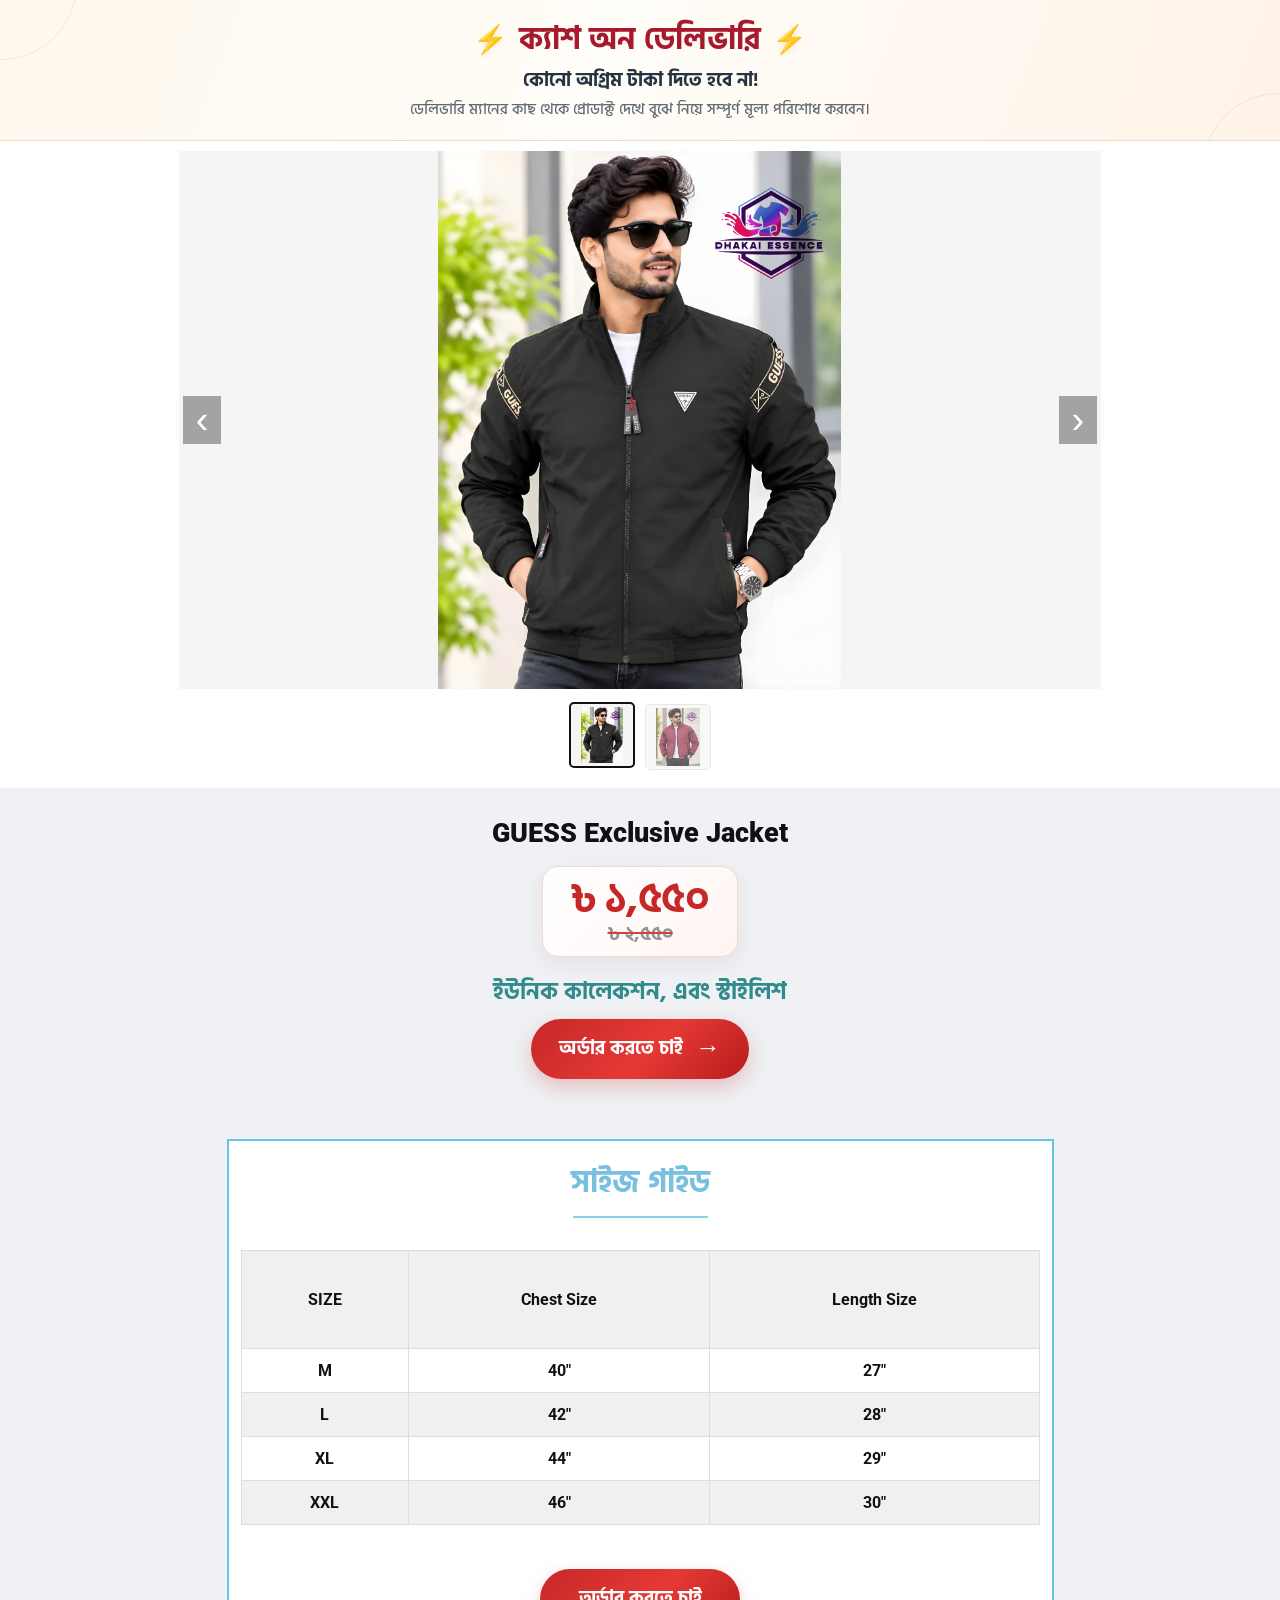
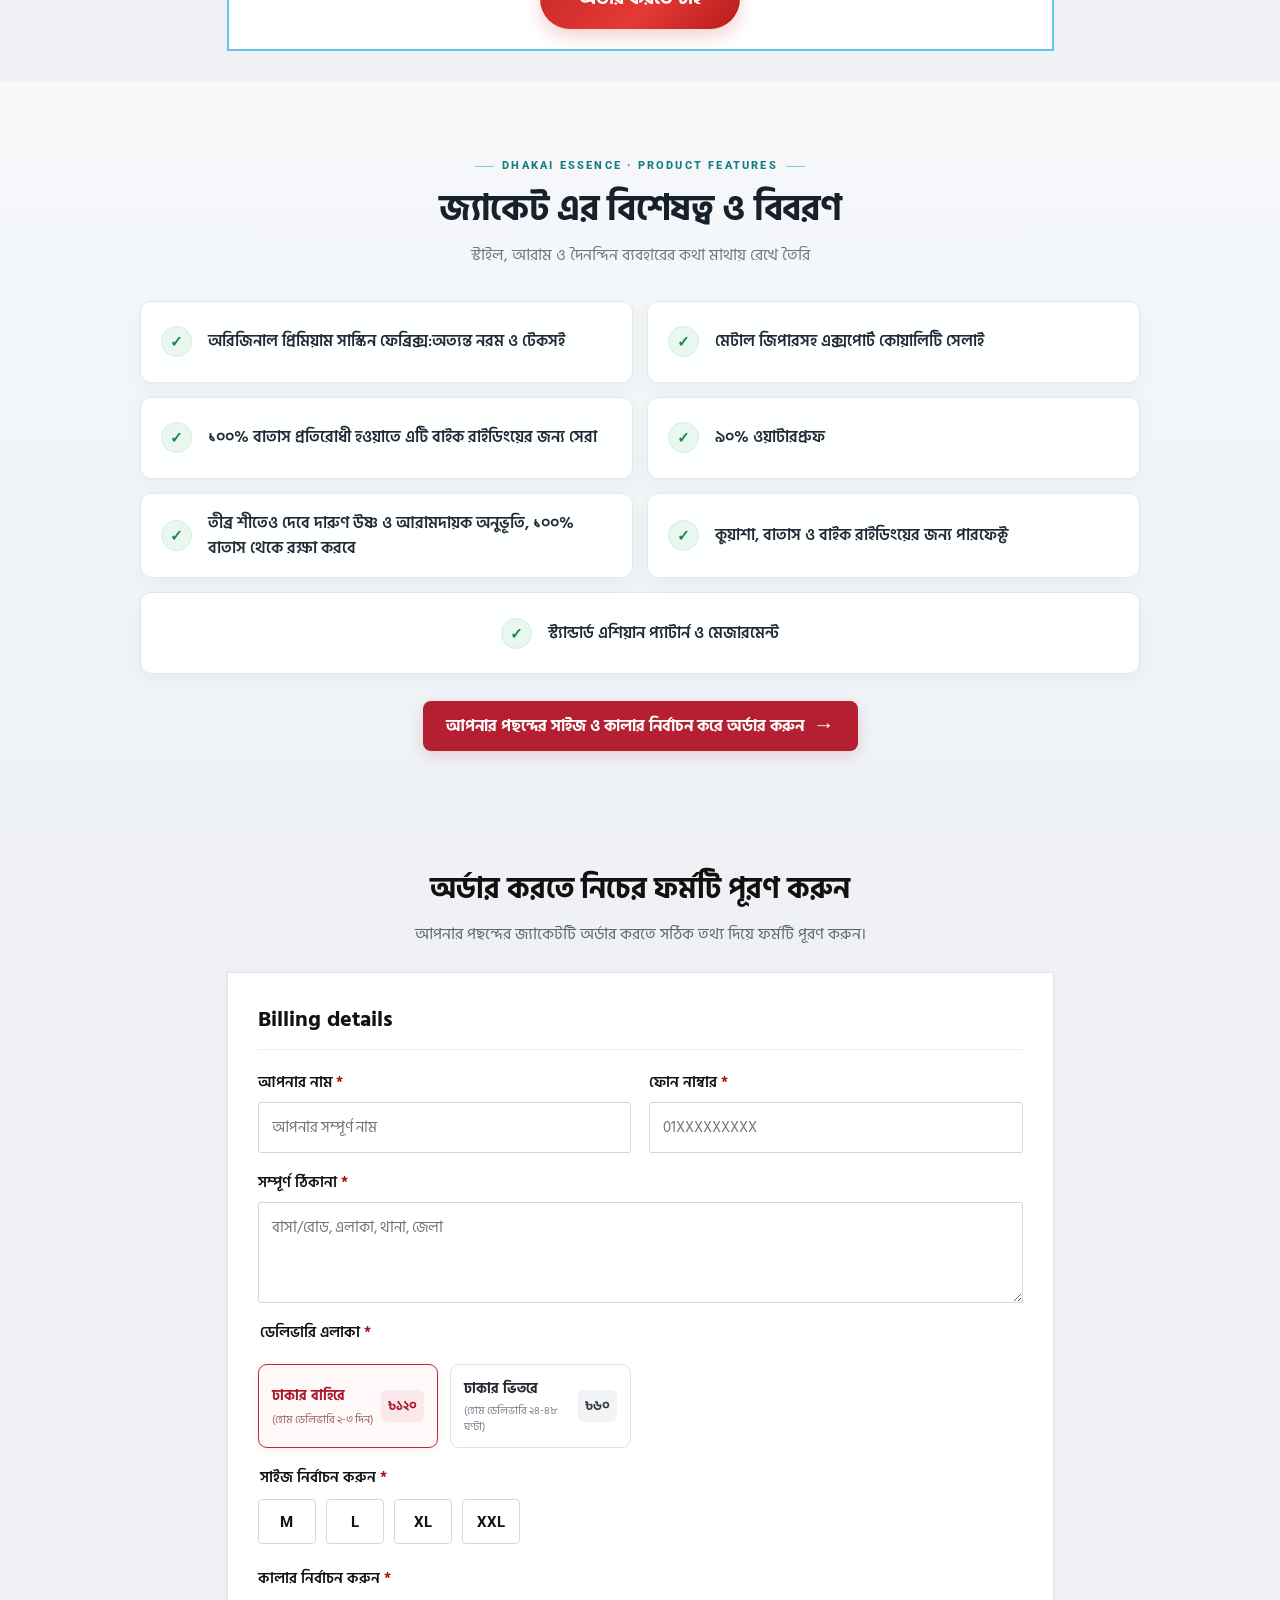
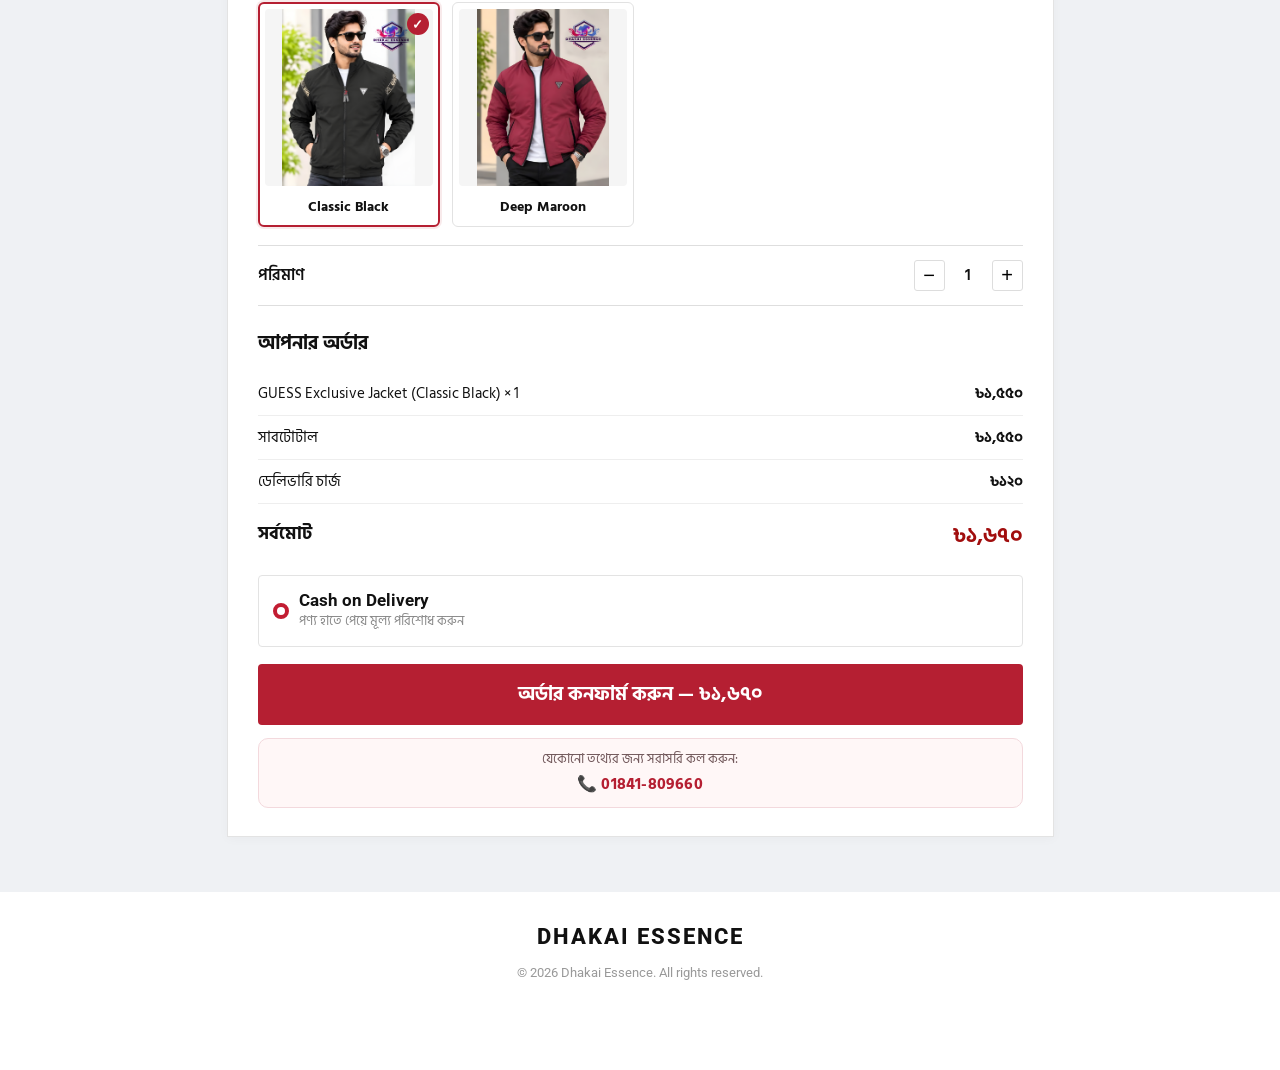
<file: index.html>
<!doctype html>
<html lang="bn">
<head>
  <meta charset="utf-8" />
  <meta name="viewport" content="width=device-width, initial-scale=1, maximum-scale=1, user-scalable=no, viewport-fit=cover" />
  <meta name="theme-color" content="#ffffff" />
  <meta name="description" content="Shop from DHAKAI ESSENCE with Cash on Delivery across Bangladesh." />
  <meta name="author" content="DHAKAI ESSENCE" />
  <meta name="application-name" content="DHAKAI ESSENCE" />
  <meta property="og:type" content="website" />
  <meta property="og:site_name" content="DHAKAI ESSENCE" />
  <meta property="og:title" content="GUESS Exclusive Jacket | DHAKAI ESSENCE" />
  <meta property="og:description" content="GUESS Exclusive Jacket — Cash on Delivery Across Bangladesh." />
  <meta property="og:url" content="https://dhakai-essence-jacket-order.vercel.app/" />
  <meta property="og:image" content="https://dhakai-essence-jacket-order.vercel.app/jacket-Deep-Maroon.png" />
  <meta property="og:image:secure_url" content="https://dhakai-essence-jacket-order.vercel.app/jacket-Deep-Maroon.png" />
  <meta property="og:image:type" content="image/jpeg" />
  <meta property="og:image:alt" content="DHAKAI ESSENCE Winter Half Zipper Jacket in Classic Black" />
  <meta name="twitter:card" content="summary_large_image" />
  <meta name="twitter:title" content="GUESS Exclusive Jacket | DHAKAI ESSENCE" />
  <meta name="twitter:description" content="Stylish Winter Half Zipper Jacket — Cash on Delivery Across Bangladesh." />
  <meta name="twitter:image" content="https://dhakai-essence-jacket-order.vercel.app/jacket-Deep-Maroon.png" />
  <!-- Meta Pixel Code -->
  <script>
  !function(f,b,e,v,n,t,s)
  {if(f.fbq)return;n=f.fbq=function(){n.callMethod?
  n.callMethod.apply(n,arguments):n.queue.push(arguments)};
  if(!f._fbq)f._fbq=n;n.push=n;n.loaded=!0;n.version='2.0';
  n.queue=[];t=b.createElement(e);t.async=!0;
  t.src=v;s=b.getElementsByTagName(e)[0];
  s.parentNode.insertBefore(t,s)}(window, document,'script',
  'https://connect.facebook.net/en_US/fbevents.js');
  fbq('init', '2251809348728158');
  fbq('track', 'PageView');
  </script>
  <!-- End Meta Pixel Code -->
  <title>GUESS Exclusive Jacket | DHAKAI ESSENCE</title>
  <link rel="preconnect" href="https://fonts.googleapis.com" />
  <link rel="preconnect" href="https://fonts.gstatic.com" crossorigin />
  <link rel="stylesheet" href="/styles.css" />
</head>
<body>
  <noscript><img height="1" width="1" style="display:none"
  src="https://www.facebook.com/tr?id=2251809348728158&ev=PageView&noscript=1"
  alt=""
  /></noscript>
  <main class="page-shell">
    <section class="cod-banner" aria-label="ক্যাশ অন ডেলিভারি">
      <div class="cod-banner-inner">
        <div class="cod-banner-title"><span aria-hidden="true">⚡</span><strong>ক্যাশ অন ডেলিভারি</strong><span aria-hidden="true">⚡</span></div>
        <p>কোনো অগ্রিম টাকা দিতে হবে না!</p>
        <p class="cod-banner-description">ডেলিভারি ম্যানের কাছ থেকে প্রোডাক্ট দেখে বুঝে নিয়ে সম্পূর্ণ মূল্য পরিশোধ করবেন।</p>
      </div>
    </section>
    <section class="hero-gallery" aria-label="জ্যাকেটের ছবি">
      <div class="gallery-window">
        <div class="gallery-track" id="gallery-track">
          <figure class="gallery-slide"><img src="/jacket-Classic-Black.png" alt="Classic Black Winter Half Zipper Jacket" /><figcaption>Classic Black</figcaption></figure>
          <figure class="gallery-slide"><img src="/jacket-Deep-Maroon.png" alt="Deep Maroon Winter Half Zipper Jacket" /><figcaption>Deep Maroon</figcaption></figure>
        </div>
        <button class="gallery-arrow prev" id="gallery-prev" type="button" aria-label="আগের ছবি">‹</button>
        <button class="gallery-arrow next" id="gallery-next" type="button" aria-label="পরের ছবি">›</button>
      </div>
      <div class="gallery-dots" id="gallery-dots" aria-label="ছবি নির্বাচন">
        <button type="button" data-slide="1" aria-label="Classic Black ছবি"><img src="/jacket-Classic-Black.png" alt="Classic Black jacket thumbnail"></button>
        <button type="button" data-slide="2" aria-label="Deep Maroon ছবি"><img src="/jacket-Deep-Maroon.png" alt="Deep Maroon jacket thumbnail"></button>
      </div>
    </section>

    <section class="product-title-band">
      <h1>GUESS Exclusive Jacket</h1>
      <div class="price-display" aria-label="প্রতি পিসের মূল্য"><span class="headline-price">৳ ১,৫৫০</span><span class="old-price">৳ ২,৫৫০</span></div>
      <h2>ইউনিক কালেকশন, এবং স্টাইলিশ</h2>
      <a class="reference-button product-order-cta" href="#order">অর্ডার করতে চাই <span aria-hidden="true">→</span></a>
    </section>

    <section class="size-band">
      <div class="size-guide">
        <h2>সাইজ গাইড</h2>
        <div class="table-scroll"><table class="size-table">
          <thead><tr><th>SIZE</th><th>Chest Size</th><th>Length Size</th></tr></thead>
          <tbody><tr><td>M</td><td>40″</td><td>27″</td></tr><tr><td>L</td><td>42″</td><td>28″</td></tr><tr><td>XL</td><td>44″</td><td>29″</td></tr><tr><td>XXL</td><td>46″</td><td>30″</td></tr></tbody>
        </table></div>
        <a class="reference-button" href="#order">অর্ডার করতে চাই</a>
      </div>
    </section>

    <section class="details-band" aria-labelledby="jacket-details-title">
      <div class="details-wrap">
        <div class="details-heading">
          <span class="details-eyebrow">DHAKAI ESSENCE · PRODUCT FEATURES</span>
          <h2 id="jacket-details-title">জ্যাকেট এর বিশেষত্ব ও বিবরণ</h2>
          <p>স্টাইল, আরাম ও দৈনন্দিন ব্যবহারের কথা মাথায় রেখে তৈরি</p>
        </div>
        <div class="details-grid">
          <div class="detail-card"><span class="detail-check">✓</span><span>অরিজিনাল প্রিমিয়াম সাস্কিন ফেব্রিক্স:অত্যন্ত নরম ও টেকসই</span></div>
          <div class="detail-card"><span class="detail-check">✓</span><span>মেটাল জিপারসহ এক্সপোর্ট কোয়ালিটি সেলাই</span></div>
          <div class="detail-card"><span class="detail-check">✓</span><span>১০০% বাতাস প্রতিরোধী হওয়াতে এটি বাইক রাইডিংয়ের জন্য সেরা</span></div>
          <div class="detail-card"><span class="detail-check">✓</span><span>৯০% ওয়াটারপ্রুফ</span></div>
          <div class="detail-card"><span class="detail-check">✓</span><span>তীব্র শীতেও দেবে দারুণ উষ্ণ ও আরামদায়ক অনুভূতি, ১০০% বাতাস থেকে রক্ষা করবে</span></div>
          <div class="detail-card"><span class="detail-check">✓</span><span>কুয়াশা, বাতাস ও বাইক রাইডিংয়ের জন্য পারফেক্ট</span></div>
          <div class="detail-card detail-card-wide"><span class="detail-check">✓</span><span>স্ট্যান্ডার্ড এশিয়ান প্যাটার্ন ও মেজারমেন্ট</span></div>
        </div>
        <a class="details-bottom-note details-order-button" href="#order">আপনার পছন্দের সাইজ ও কালার নির্বাচন করে অর্ডার করুন <span aria-hidden="true">→</span></a>
      </div>
    </section>

    <section class="order-section" id="order">
      <div class="order-heading">
        <h2>অর্ডার করতে নিচের ফর্মটি পূরণ করুন</h2>
        <p>আপনার পছন্দের জ্যাকেটটি অর্ডার করতে সঠিক তথ্য দিয়ে ফর্মটি পূরণ করুন।</p>
      </div>
      <form id="order-form" class="order-card">
        <h3 class="form-title">Billing details</h3>
        <div class="form-grid">
          <label>আপনার নাম <em>*</em><input name="customerName" required autocomplete="name" placeholder="আপনার সম্পূর্ণ নাম" /></label>
          <label>ফোন নাম্বার <em>*</em><input name="phone" required inputmode="tel" autocomplete="tel" pattern="[0-9+()\\- ]{8,20}" placeholder="01XXXXXXXXX" /></label>
          <label class="full">সম্পূর্ণ ঠিকানা <em>*</em><textarea name="address" required rows="3" autocomplete="street-address" placeholder="বাসা/রোড, এলাকা, থানা, জেলা"></textarea></label>
          <fieldset class="shipping-choice-field"><legend>ডেলিভারি এলাকা <em>*</em></legend><div class="shipping-choice-options"><label><input type="radio" name="shipping" value="outside" checked required><span><span class="shipping-option-copy">ঢাকার বাহিরে<small>(হোম ডেলিভারি ২-৩ দিন)</small></span><b>৳১২০</b></span></label><label><input type="radio" name="shipping" value="inside"><span><span class="shipping-option-copy">ঢাকার ভিতরে<small>(হোম ডেলিভারি ২৪-৪৮ ঘণ্টা)</small></span><b>৳৬০</b></span></label></div></fieldset>
          <fieldset class="size-choice-field"><legend>সাইজ নির্বাচন করুন <em>*</em></legend><div class="size-choice-options"><label><input type="radio" name="size" value="M" required><span>M</span></label><label><input type="radio" name="size" value="L"><span>L</span></label><label><input type="radio" name="size" value="XL"><span>XL</span></label><label><input type="radio" name="size" value="XXL"><span>XXL</span></label></div></fieldset>
        </div>
        <div class="color-picker">
          <div class="field-title">কালার নির্বাচন করুন <em>*</em></div>
          <div class="color-options color-image-options">
            <label class="color-option"><input type="radio" name="color" value="Black" checked /><span class="color-image"><img src="/jacket-Classic-Black.png" alt="Classic Black jacket"></span><b>Classic Black</b></label>
            <label class="color-option"><input type="radio" name="color" value="Red" /><span class="color-image"><img src="/jacket-Deep-Maroon.png" alt="Deep Maroon jacket"></span><b>Deep Maroon</b></label>
          </div>
        </div>
        <div class="quantity-row"><span>পরিমাণ</span><div class="quantity-control"><button type="button" id="minus" aria-label="কমিয়ে দিন">−</button><output id="quantity">1</output><button type="button" id="plus" aria-label="বাড়িয়ে দিন">+</button></div></div>
        <div class="summary">
          <h3>আপনার অর্ডার</h3>
          <div class="summary-row"><span id="summary-product">GUESS Exclusive Jacket (Classic Black) × 1</span><b id="subtotal">৳১,৫৫০</b></div>
          <div class="summary-row"><span>সাবটোটাল</span><b id="subtotal2">৳১,৫৫০</b></div>
          <div class="summary-row"><span>ডেলিভারি চার্জ</span><b id="shipping-cost">৳১২০</b></div>
          <div class="summary-row total"><span>সর্বমোট</span><b id="total">৳১,৬৭০</b></div>
        </div>
        <div class="payment-choice"><span class="radio-dot"></span><div><b>Cash on Delivery</b><small>পণ্য হাতে পেয়ে মূল্য পরিশোধ করুন</small></div></div>
        <button class="submit-button" type="submit" id="submit-button">অর্ডার কনফার্ম করুন — ৳১,৬৭০</button>
        <div class="order-contact-help"><span>যেকোনো তথ্যের জন্য সরাসরি কল করুন:</span><a href="tel:01841809660">📞 01841-809660</a></div>
        <div id="form-message" class="form-message" role="status" aria-live="polite"></div>
      </form>
    </section>
    <footer><b>DHAKAI ESSENCE</b> <p></p><small>© <span id="year"></span> Dhakai Essence. All rights reserved.</small></footer>
  </main>
  <script src="/script.js" defer></script>
</body>
</html>
</file>
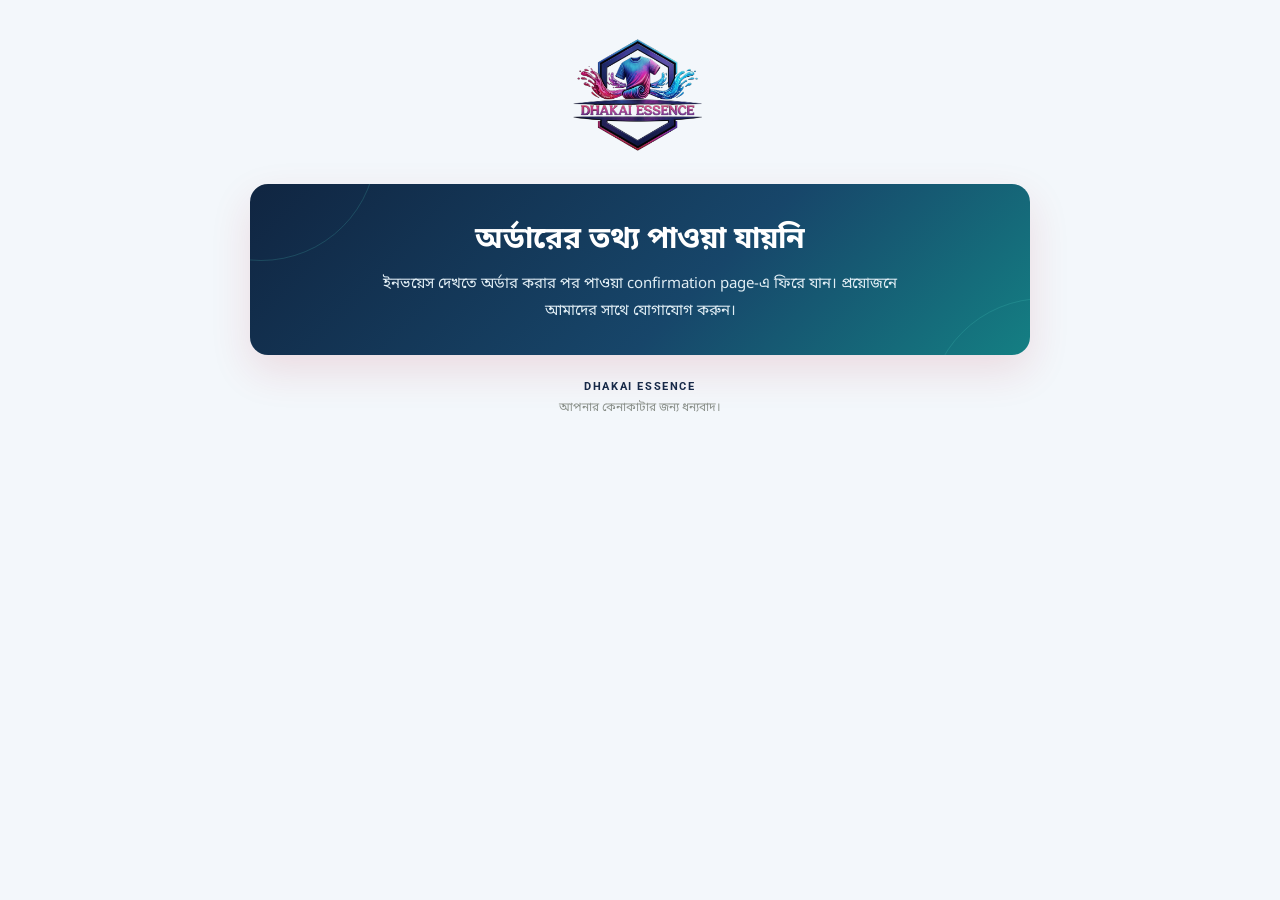
<file: order-confirmation.html>
<!doctype html>
<html lang="bn">
<head>
  <meta charset="utf-8">
  <meta name="viewport" content="width=device-width, initial-scale=1">
  <meta name="theme-color" content="#17231f">
  <title>অর্ডার কনফার্মেশন | Dhakai Essence</title>
  <meta name="description" content="আপনার Dhakai Essence অর্ডারটি সফলভাবে গ্রহণ করা হয়েছে।">
  <link rel="preconnect" href="https://fonts.googleapis.com">
  <link rel="preconnect" href="https://fonts.gstatic.com" crossorigin>
  <link href="https://fonts.googleapis.com/css2?family=Noto+Sans+Bengali:wght@400;500;600;700;800&family=Roboto:wght@400;500;700;800&display=swap" rel="stylesheet">
  <style>
    :root{--forest:#142b4a;--forest-2:#0d2038;--gold:#16a6a1;--gold-soft:#e9f8f7;--ink:#172536;--muted:#68798b;--line:#e3eaf0;--paper:#fff;--canvas:#f3f7fb;--green:#168b83}
    *{box-sizing:border-box}
    body{margin:0;background:var(--canvas);color:var(--ink);font-family:'Noto Sans Bengali',sans-serif}
    .page{width:min(780px,calc(100% - 30px));margin:0 auto;padding:30px 0 58px}
    .topbar{display:flex;align-items:center;justify-content:center;margin-bottom:22px}
    .brand{display:flex;align-items:center;justify-content:center}
    .brand-logo{display:block;width:min(270px,72vw);height:132px;object-fit:contain;object-position:center}
    .invoice-print-brand{display:none;text-align:center;margin:0 auto 14px}.invoice-print-brand img{display:block;width:210px;height:112px;object-fit:contain;margin:0 auto}
    .success{position:relative;overflow:hidden;text-align:center;background:linear-gradient(135deg,#102541 0%,#17466a 58%,#147f83 100%);color:#fff;border-radius:18px;padding:35px 25px 30px;box-shadow:0 16px 40px #b51f3220}
    .success:before,.success:after{content:"";position:absolute;border:1px solid #53d1c630;border-radius:50%;width:230px;height:230px;pointer-events:none}
    .success:before{top:-155px;left:-105px}.success:after{right:-130px;bottom:-175px}
    .success-inner{position:relative;z-index:1}
    .success-kicker{color:#a9e8e3;font:700 10px Roboto,Arial,sans-serif;letter-spacing:3px;margin-bottom:16px}
    .check{width:65px;height:65px;display:grid;place-items:center;margin:0 auto 15px;border:1px solid #66d5ca;border-radius:50%;background:#ffffff0d;color:#b8f0e9;font:400 34px Arial,sans-serif}
    .success h1{font-size:clamp(23px,4vw,30px);line-height:1.45;margin:0 0 8px;font-weight:700}
    .success p{max-width:530px;margin:0 auto;color:#e0edf4;font-size:15px;line-height:1.8}
    .order-id{display:inline-flex;align-items:center;gap:7px;margin-top:19px;padding:8px 16px;border:1px solid #ffffff2b;border-radius:30px;background:#ffffff0b;color:#d8f5f2;font-size:14px;font-weight:600}
    .order-id span{font-family:Roboto,Arial,sans-serif;letter-spacing:.4px}
    .invoice{position:relative;margin-top:22px;padding:29px 31px 25px;background:var(--paper);border:1px solid #e3eaf0;border-radius:16px;box-shadow:0 12px 34px #2929290a}
    .invoice-head{display:flex;justify-content:space-between;gap:18px;align-items:flex-start;padding-bottom:21px;border-bottom:1px solid var(--line)}
    .invoice-kicker{font:700 10px Roboto,Arial,sans-serif;letter-spacing:2px;color:var(--gold);margin-bottom:5px}
    .invoice h2{margin:0;color:var(--forest);font-size:25px;line-height:1.3}
    .invoice-sub{margin-top:5px;color:var(--muted);font-size:13px}
    .invoice-meta{text-align:right;color:var(--muted);font:12px/1.8 Roboto,'Noto Sans Bengali',sans-serif}
    .invoice-meta b{display:block;color:var(--forest);font-size:13px;overflow-wrap:anywhere}
    .section-title{display:flex;align-items:center;gap:9px;margin:22px 0 11px;color:var(--forest);font-size:17px;font-weight:700}
    .section-title:before{content:"";width:4px;height:19px;border-radius:4px;background:var(--gold)}
    .customer{display:grid;grid-template-columns:1fr 1fr;gap:10px 18px;padding:15px 16px;background:#f7fafc;border:1px solid #e7eef4;border-radius:10px;font-size:14px}
    .customer p{margin:0;line-height:1.7;overflow-wrap:anywhere}
    .customer b{color:#58635b;font-weight:600}
    .customer .wide{grid-column:1/-1}
    .items-wrap{overflow-x:auto;border:1px solid var(--line);border-radius:10px}
    .items{width:100%;border-collapse:collapse;font-size:14px;min-width:420px}
    .items th{background:#f1f6fa;color:#69736c;font-size:12px;font-weight:600}
    .items th,.items td{padding:13px 11px;border-bottom:1px solid var(--line);text-align:left}
    .items tbody tr:last-child td{border-bottom:0;color:var(--ink);font-weight:600}
    .items th:last-child,.items td:last-child{text-align:right;white-space:nowrap}
    .totals{width:min(310px,100%);margin:15px 0 0 auto}
    .total-row{display:flex;justify-content:space-between;gap:12px;padding:6px 0;color:#69736c;font-size:14px}
    .total-row b{color:var(--ink);font-weight:600;white-space:nowrap}
    .total-row.grand{margin-top:8px;padding:13px 0 0;border-top:1px dashed #e5bfc5;color:var(--forest);font-size:17px;font-weight:700}
    .total-row.grand b{color:var(--forest);font:800 21px Roboto,Arial,sans-serif}
    .payment{display:grid;grid-template-columns:1fr 1fr;gap:12px;margin-top:21px}
    .info-tile{padding:13px 14px;border:1px solid #e4edf2;border-radius:10px;background:#f8fbfd}
    .info-label{display:block;margin-bottom:4px;color:#8a8d83;font-size:12px}
    .info-value{display:block;color:var(--forest);font-size:14px;font-weight:700;line-height:1.5}
    .cod-note{margin:16px 0 0;padding:13px 15px;border:1px solid #c9e2e0;border-left:3px solid #168b83;border-radius:10px;background:#f4faf9;color:#294354;font-size:13px;line-height:1.7;text-align:center}.cod-note-heading{display:flex;align-items:center;justify-content:center;gap:8px;margin-bottom:6px;color:#193d55;font-size:14px;text-align:center}.cod-note-icon{display:grid;place-items:center;flex:0 0 22px;width:22px;height:22px;border-radius:50%;background:#d9efec;color:#168078;font:700 13px Arial,sans-serif}.cod-note p{margin:0 0 9px;text-align:center}.cod-contact{display:flex;flex-wrap:wrap;align-items:center;justify-content:center;gap:4px 8px;padding:9px 11px;border:1px solid #dcebe9;border-radius:8px;background:#fff;text-align:center}.cod-contact span{flex:1 1 100%;font-size:13px;color:#506578;text-align:center}.cod-contact a{color:#087f79;font-size:17px;font-weight:700;text-decoration:none;letter-spacing:.1px}.cod-contact a:hover{text-decoration:underline}.cod-contact small{padding:2px 7px;border-radius:20px;background:#edf6f5;color:#286d69;font-size:11px;font-weight:600}
    .actions{display:flex;justify-content:center;gap:11px;flex-wrap:wrap;margin-top:22px}
    .actions button,.actions a{display:inline-flex;align-items:center;justify-content:center;gap:8px;min-height:48px;padding:11px 21px;border:1px solid transparent;border-radius:8px;font:700 15px 'Noto Sans Bengali',sans-serif;text-decoration:none;cursor:pointer;transition:transform .2s,background .2s}
    .actions button:hover,.actions a:hover{transform:translateY(-2px)}
    .print{background:linear-gradient(135deg,#153c60,#168b83);color:#fff}.print:hover{background:var(--forest-2)}
    .home{background:#fff;color:var(--forest);border-color:#d6e4ed!important}
    .footer-note{text-align:center;margin-top:22px;color:#8b918b;font-size:12px;line-height:1.8}
    .footer-note strong{color:var(--forest);font:700 11px Roboto,Arial,sans-serif;letter-spacing:1.6px}
    @media(max-width:560px){
      .page{width:min(100% - 20px,780px);padding:18px 0 38px}
      .topbar{margin-bottom:15px}.brand-logo{width:min(230px,76vw);height:112px}
      .success{padding:29px 17px 25px;border-radius:14px}.success p{font-size:14px}
      .invoice{padding:22px 16px 20px;margin-top:14px;border-radius:13px}
      .invoice-head{gap:8px}.invoice h2{font-size:22px}.invoice-meta{font-size:11px}
      .customer{grid-template-columns:1fr;gap:7px;padding:13px}.customer .wide{grid-column:auto}
      .payment{grid-template-columns:1fr 1fr;gap:8px}.info-tile{padding:11px 10px}
      .actions{gap:8px}.actions button,.actions a{flex:1 1 100%;min-height:46px}
    }
    @media print{
      @page{size:A4;margin:13mm}
      body{background:#fff;-webkit-print-color-adjust:exact;print-color-adjust:exact}
      .page{width:100%;max-width:none;margin:0;padding:0}
      .topbar,.success,.actions,.footer-note{display:none!important}
      .invoice-print-brand{display:block!important}
      .invoice{margin:0;padding:18px 20px;border:1px solid #ddd;box-shadow:none;border-radius:0}
      .invoice-head{padding-top:0}
      .items-wrap{overflow:visible}
      .items{min-width:0}
    }
  </style>
</head>
<body>
  <main class="page">
    <header class="topbar">
      <div class="brand"><img class="brand-logo" src="/Dhakai%20Essence%20Watermark.png" alt="DHAKAI ESSENCE logo" loading="eager" decoding="sync"></div>
    </header>

    <section class="success">
      <div class="success-inner">
        <div class="success-kicker">ORDER RECEIVED</div>
        <div class="check" aria-hidden="true">✓</div>
        <h1>আপনার অর্ডারটি গ্রহণ করা হয়েছে!</h1>
        <p>আমাদের টিম শীঘ্রই আপনাকে ফোন করে অর্ডারটি নিশ্চিত করবে। অনুগ্রহ করে আপনার দেওয়া ফোন নম্বরটি সচল রাখুন।</p>
        <div class="order-id">অর্ডার আইডি: <span id="order-id">—</span></div>
      </div>
    </section>

    <section class="invoice" id="invoice">
      <div class="invoice-print-brand"><img src="/Dhakai%20Essence%20Watermark.png" alt="DHAKAI ESSENCE logo" loading="eager" decoding="sync"></div>
      <div class="invoice-head">
        <div>
          <div class="invoice-kicker"><h2>অর্ডার ইনভয়েস</h2></div>
          <div class="invoice-sub">DHAKAI ESSENCE · GUESS EXCLUSIVE JACKET</div>
        </div>
        <div class="invoice-meta"><b id="invoice-id">—</b><span id="invoice-date">—</span></div>
      </div>

      <h3 class="section-title">কাস্টমারের বিবরণ</h3>
      <div class="customer">
        <p><b>নাম:</b> <span id="customer-name"></span></p>
        <p><b>ফোন:</b> <span id="customer-phone"></span></p>
        <p class="wide"><b>ঠিকানা:</b> <span id="customer-address"></span></p>
      </div>

      <h3 class="section-title">অর্ডারের বিবরণ</h3>
      <div class="items-wrap">
        <table class="items">
          <thead><tr><th>পণ্য</th><th>সাইজ / কালার</th><th>পরিমাণ</th><th>মূল্য</th></tr></thead>
          <tbody><tr><td id="product"></td><td id="variant"></td><td id="qty"></td><td id="line-total"></td></tr></tbody>
        </table>
      </div>

      <div class="totals">
        <div class="total-row"><span>সাবটোটাল</span><b id="subtotal"></b></div>
        <div class="total-row"><span>ডেলিভারি চার্জ</span><b id="delivery"></b></div>
        <div class="total-row grand"><span>সর্বমোট</span><b id="total"></b></div>
      </div>

      <div class="payment">
        <div class="info-tile"><span class="info-label">পেমেন্ট পদ্ধতি</span><span class="info-value">Cash on Delivery</span></div>
        <div class="info-tile"><span class="info-label">ডেলিভারি এলাকা</span><span class="info-value" id="shipping-area"></span></div>
      </div>
      <div class="cod-note" role="note" aria-label="ডেলিভারি ও যোগাযোগ সংক্রান্ত গুরুত্বপূর্ণ তথ্য">
        <div class="cod-note-heading"><span class="cod-note-icon" aria-hidden="true">✓</span><strong>ডেলিভারি ও যোগাযোগ সংক্রান্ত গুরুত্বপূর্ণ তথ্য</strong></div>
        <p>ডেলিভারি ম্যানের সামনে প্রোডাক্ট দেখে বুঝে নিয়ে সম্পূর্ণ মূল্য পরিশোধ করুন।</p>
        <div class="cod-contact"><span>অর্ডার সম্পর্কিত যেকোনো জিজ্ঞাসা বা পরিবর্তনের জন্য কল করুন:</span><a href="tel:01841809660">📞 01841-809660</a><small>সকাল ১০টা - রাত ১০টা</small></div>
      </div>
    </section>

    <div class="actions">
      <button class="print" type="button" onclick="window.print()">ইনভয়েস প্রিন্ট / PDF সেভ করুন</button>
      <a class="home" href="/">শপে ফিরে যান</a>
    </div>
    <div class="footer-note"><strong>DHAKAI ESSENCE</strong><br>আপনার কেনাকাটার জন্য ধন্যবাদ।</div>
  </main>

  <script>
    (function(){
      const raw = sessionStorage.getItem('dhakaiEssenceLastOrder');
      if (!raw) {
        document.querySelector('.success').innerHTML = '<div class="success-inner"><h1>অর্ডারের তথ্য পাওয়া যায়নি</h1><p>ইনভয়েস দেখতে অর্ডার করার পর পাওয়া confirmation page-এ ফিরে যান। প্রয়োজনে আমাদের সাথে যোগাযোগ করুন।</p></div>';
        document.querySelector('.invoice').hidden = true;
        document.querySelector('.actions').style.display = 'none';
        return;
      }
      let o;
      try { o = JSON.parse(raw); } catch(e) { o = null; }
      if (!o || !o.orderId) {
        document.querySelector('.invoice').hidden = true;
        document.querySelector('.success').innerHTML = '<div class="success-inner"><h1>ইনভয়েস লোড করা যায়নি</h1><p>দয়া করে অর্ডার পেইজ থেকে আবার চেষ্টা করুন।</p></div>';
        document.querySelector('.actions').style.display = 'none';
        return;
      }
      const put=(id,value)=>document.getElementById(id).textContent=value ?? '';
      const money=v=>'৳'+new Intl.NumberFormat('bn-BD').format(Number(v)||0);
      const colorLabels={Black:'Classic Black',Red:'Deep Maroon','Classic Black':'Classic Black','Deep Maroon':'Deep Maroon'};
      const date=new Date(o.createdAt);
      put('order-id',o.orderId);
      put('invoice-id','Invoice: '+o.orderId);
      put('invoice-date',date.toLocaleString('bn-BD',{dateStyle:'medium',timeStyle:'short'}));
      put('customer-name',o.customerName);
      put('customer-phone',o.phone);
      put('customer-address',o.address);
      put('product','GUESS Exclusive Jacket');
      put('variant',o.size+' / '+(colorLabels[o.color]||o.color));
      put('qty',new Intl.NumberFormat('bn-BD').format(o.quantity));
      put('line-total',money(o.subtotal));
      put('subtotal',money(o.subtotal));
      put('delivery',money(o.shippingFee));
      put('total',money(o.total));
      put('shipping-area',o.shippingArea==='Inside Dhaka'?'ঢাকার ভিতরে':'ঢাকার বাহিরে');
    })();
  </script>
</body>
</html>
</file>
<file: styles.css>
@import url('https://fonts.googleapis.com/css2?family=Hind+Siliguri:wght@400;500;600;700;800&family=Noto+Sans+Bengali:wght@400;500;600;700&family=Roboto:wght@400;500;700;900&display=swap');
:root{--ink:#111;--muted:#5f6872;--red:#a10e0e;--green:#5dcc70;--blue:#65c5e8;--gray:#eff1f4;--line:#dedede}
*{box-sizing:border-box}
html{scroll-behavior:smooth;scroll-padding-top:20px}
body{margin:0;color:var(--ink);background:#fff;font-family:'Hind Siliguri',Arial,sans-serif}
.page-shell{width:100%;max-width:1635px;margin:0 auto}
.hero-gallery{background:#fff;padding:10px 14% 18px}
.gallery-window{position:relative;overflow:hidden;width:100%;height:min(42vw,570px);min-height:340px}
.gallery-track{display:flex;width:200%;height:100%;transition:transform .45s ease;will-change:transform}
.gallery-slide{position:relative;flex:0 0 50%;height:100%;margin:0;padding:0 1px;overflow:hidden}
.gallery-slide img{width:100%;height:100%;display:block;object-fit:cover;object-position:center 22%;border:1px solid #d7d7d7}
.gallery-slide figcaption{position:absolute;left:10px;bottom:10px;background:#0008;color:#fff;padding:3px 8px;border-radius:2px;font:12px Arial,sans-serif;opacity:0;transition:opacity .2s}
.gallery-slide:hover figcaption{opacity:1}
.gallery-arrow{position:absolute;top:50%;transform:translateY(-50%);width:38px;height:48px;border:0;background:#0005;color:#fff;font:38px/1 Arial;cursor:pointer;z-index:2}
.gallery-arrow.prev{left:4px}.gallery-arrow.next{right:4px}
.gallery-dots{display:flex;justify-content:center;gap:10px;padding:15px 0 0}
.gallery-dots button{width:66px;height:66px;padding:3px;border:1px solid #ddd;border-radius:5px;background:#fff;cursor:pointer;overflow:hidden;opacity:.68;transition:opacity .2s,border-color .2s,transform .2s}
.gallery-dots button img{width:100%;height:100%;display:block;object-fit:cover;object-position:center 22%;border-radius:3px}
.gallery-dots button.active{opacity:1;border:2px solid #111;transform:translateY(-2px)}
.product-title-band{background:#eff1f4;text-align:center;padding:28px 18px 30px}
.product-title-band h1{font:900 clamp(25px,2.1vw,34px)/1.3 Roboto,'Hind Siliguri',sans-serif;margin:0 0 3px}
.headline-price{font-size:clamp(27px,2.4vw,36px);font-weight:800;color:var(--red);line-height:1.35;margin:0}
.price-display{display:inline-flex;align-items:center;justify-content:center;gap:clamp(12px,2vw,22px);margin:12px auto 16px;padding:10px 22px;background:linear-gradient(135deg,#fff 0%,#fff5f3 100%);border:1px solid #f0d8d4;border-radius:16px;box-shadow:0 7px 20px rgba(130,35,35,.08)}.old-price{font-size:clamp(19px,1.8vw,25px);font-weight:700;color:#929292;text-decoration:line-through;text-decoration-thickness:2px;text-decoration-color:#c44}.headline-price{margin:0;font-size:clamp(32px,3vw,43px);font-weight:900;letter-spacing:-.5px;color:#c62828;line-height:1.15}.product-order-cta{gap:12px;min-width:230px;min-height:62px;padding:14px 30px;border-radius:999px;background:linear-gradient(135deg,#087f48 0%,#13a05d 55%,#087f48 100%);box-shadow:0 8px 18px rgba(8,127,72,.25);font-size:20px;font-weight:800;letter-spacing:.1px;transition:transform .2s ease,box-shadow .2s ease,filter .2s ease}.product-order-cta span{font-size:25px;line-height:1;transition:transform .2s ease}.product-order-cta:hover{background:linear-gradient(135deg,#06683b 0%,#0b8d50 100%);transform:translateY(-3px);box-shadow:0 12px 24px rgba(8,127,72,.32);filter:saturate(1.08)}.product-order-cta:hover span{transform:translateX(4px)}.product-order-cta:focus-visible{outline:3px solid #f4b942;outline-offset:4px}
.product-title-band h2{font-size:23px;color:#318b8d;margin:0 0 8px;font-weight:700}
.product-subtitle{font:700 21px Roboto,Arial,sans-serif;color:#318b8d;margin:0 0 25px}
.reference-button{display:inline-flex;align-items:center;justify-content:center;min-width:200px;min-height:60px;padding:12px 28px;background:var(--green);color:#fff;text-decoration:none;border-radius:5px;font-size:19px;font-weight:700;transition:background .2s}
.reference-button:hover{background:#42b85b}
.features-band{text-align:center;background:#fff;padding:23px 18px 54px;min-height:275px}
.features-band h2{font:700 19px Roboto,'Hind Siliguri',sans-serif;color:#12608d;margin:0 0 75px}
.feature-copy{font:700 18px/1.75 Roboto,'Hind Siliguri',sans-serif;color:#46566a}
.feature-copy p{margin:0}
.size-band{background:#eff1f4;padding:30px 18px}
.size-guide{max-width:827px;margin:0 auto;background:#fff;border:2px solid var(--blue);padding:16px 12px 20px;text-align:center}
.size-guide h2,.details-band>h2{font-size:31px;color:#78bfe0;text-align:center;margin:0 0 32px;font-weight:800}
.size-guide h2:after{content:"";display:block;width:135px;height:2px;background:#8bd0eb;margin:8px auto 0}
.table-scroll{width:100%;overflow-x:auto}
.size-table{width:100%;border-collapse:collapse;text-align:left;font:700 16px Roboto,Arial,sans-serif}
.size-table th{text-align:center;background:#f0f0f0;height:98px}
.size-table td,.size-table th{border:1px solid #ddd;padding:12px 9px}
.size-table tbody tr:nth-child(even){background:#f0f0f0}
.size-guide .reference-button{margin-top:44px}
.details-band{background:#eff1f4;padding:70px 18px 60px}
.details-band>h2{margin-bottom:28px}
.details-content{max-width:820px;margin:auto;background:#fff;padding:25px 30px;font-size:17px;line-height:1.9}
.detail-line{padding:5px 0;border-bottom:1px solid #eee}
.details-content p{margin:18px 0 0}
.order-section{background:#eff1f4;padding:45px 18px 55px}
.order-heading{text-align:center;max-width:800px;margin:0 auto 25px}
.order-heading h2{font-size:29px;margin:0 0 8px}
.order-heading p{font-size:16px;color:#5d6875;margin:0}
.order-card{max-width:827px;margin:auto;background:#fff;border:1px solid #e3e3e3;padding:28px 30px;box-shadow:0 2px 10px #00000008}
.form-title{font-size:22px;margin:0 0 20px;border-bottom:1px solid #eee;padding-bottom:12px}
.form-grid{display:grid;grid-template-columns:1fr 1fr;gap:17px 18px}
.form-grid label{font-size:15px;font-weight:600}
.form-grid em,.field-title em{color:var(--red);font-style:normal}
.form-grid input,.form-grid textarea,.form-grid select{display:block;width:100%;margin-top:7px;border:1px solid #d6d6d6;border-radius:3px;padding:12px 13px;font:15px 'Hind Siliguri',sans-serif;background:#fff;color:#222;outline:none}
.form-grid input:focus,.form-grid textarea:focus,.form-grid select:focus{border-color:#66bfe1;box-shadow:0 0 0 3px #65c5e820}
.form-grid .full{grid-column:1/-1}
.color-picker{margin:22px 0 18px}.field-title{font-weight:600;font-size:15px;margin-bottom:11px}
.color-options{display:grid;grid-template-columns:repeat(4,minmax(0,1fr));gap:12px}
.color-option{position:relative;display:flex;flex-direction:column;align-items:stretch;gap:7px;padding:6px;border:1px solid #e2e2e2;border-radius:6px;background:#fff;font-size:14px;cursor:pointer;text-align:center;transition:border-color .2s,box-shadow .2s}
.color-option input{position:absolute;opacity:0;pointer-events:none}
.color-image{display:block;width:100%;aspect-ratio:1/1.05;overflow:hidden;border-radius:4px;background:#f4f4f4}
.color-image img{width:100%;height:100%;display:block;object-fit:cover;object-position:center 22%}
.color-option b{font-size:14px;padding:2px 0}
.color-option:has(input:checked){border:2px solid #b51f32;padding:5px;box-shadow:0 0 0 2px #b51f3218}
.color-option:has(input:checked):after{content:"✓";position:absolute;top:9px;right:9px;width:22px;height:22px;border-radius:50%;display:grid;place-items:center;background:#b51f32;color:#fff;font:700 13px Arial}
.quantity-row{display:flex;align-items:center;justify-content:space-between;border-top:1px solid var(--line);border-bottom:1px solid var(--line);padding:14px 0;font-weight:600}
.quantity-control{display:flex;align-items:center;gap:16px}.quantity-control button{width:31px;height:31px;border:1px solid #ddd;border-radius:3px;background:#fff;font-size:20px;cursor:pointer}.quantity-control output{min-width:15px;text-align:center}
.summary{margin-top:22px}.summary h3{font-size:19px;margin:0 0 13px}.summary-row{display:flex;justify-content:space-between;gap:14px;padding:9px 0;border-bottom:1px solid #eee;font-size:15px}.summary-row b{white-space:nowrap}.summary-row.total{font-size:18px;font-weight:700;border:0;padding-top:15px}.summary-row.total b{color:var(--red);font-size:21px}
.payment-choice{display:flex;gap:10px;align-items:center;border:1px solid #e3e3e3;border-radius:4px;padding:14px;margin:13px 0 17px}.radio-dot{width:16px;height:16px;border:4px solid #c21d32;border-radius:50%}.payment-choice b,.payment-choice small{display:block}.payment-choice b{font:700 17px Roboto,Arial,sans-serif}.payment-choice small{color:#888;font-size:13px}
.submit-button{width:100%;background:#b51f32;color:#fff;border:0;border-radius:4px;padding:15px 20px;font:700 19px 'Hind Siliguri',sans-serif;cursor:pointer}.submit-button:hover{background:#97182a}.submit-button:disabled{opacity:.65;cursor:wait}
.form-footnote{text-align:center;color:#888;font-size:13px;margin:12px 0 0}
.form-message{display:none;padding:12px;border-radius:4px;margin-top:14px;font-size:15px}.form-message.show{display:block}.form-message.success{background:#eaf7ef;color:#176c3b}.form-message.error{background:#fff0f0;color:#a51c2b}
footer{text-align:center;padding:32px 15px 85px;background:#fff}footer>b{font:800 22px Roboto,Arial,sans-serif;letter-spacing:2px}footer p{margin:7px 0;color:#777;font-size:18px}footer small{color:#999;font:13px Roboto,Arial,sans-serif}
.mobile-order-bar{display:none}
@media(max-width:760px){
 .hero-gallery{padding:8px 0 12px}.gallery-track{width:200%}.gallery-slide{flex-basis:50%;padding:0}.gallery-window{height:118vw;min-height:0;max-height:620px}.gallery-slide img{object-position:center 20%}.gallery-arrow{width:32px;height:42px;font-size:32px}
 .product-title-band{padding:24px 13px 27px}.product-title-band h1{font-size:25px}.headline-price{font-size:29px}.product-title-band h2{font-size:20px}.product-subtitle{font-size:19px;margin-bottom:20px}.reference-button{min-width:185px;min-height:55px;font-size:18px}
 .features-band{padding:22px 14px 38px;min-height:235px}.features-band h2{font-size:17px;margin-bottom:58px}.feature-copy{font-size:16px}
 .size-band{padding:24px 12px}.size-guide{padding:15px 8px 18px}.size-guide h2,.details-band>h2{font-size:27px;margin-bottom:25px}.size-table{font-size:14px}.size-table th{height:75px}.size-table td,.size-table th{padding:11px 8px}
 .size-guide .reference-button{margin-top:30px}.details-band{padding:42px 13px}.details-content{padding:18px 16px;font-size:15px}
 .order-section{padding:36px 13px 45px}.order-heading h2{font-size:24px}.order-card{padding:20px 15px}.form-grid{grid-template-columns:1fr;gap:14px}.form-grid .full{grid-column:auto}.color-options{gap:12px 14px}
 .mobile-order-bar{position:fixed;z-index:10;bottom:0;left:0;right:0;display:flex;justify-content:space-between;align-items:center;gap:10px;background:#b51f32;color:#fff;text-decoration:none;padding:8px 14px;font-size:14px;line-height:1.35;font-weight:700;box-shadow:0 -3px 12px #0000001a}.mobile-order-bar strong{font:700 14px Roboto,Arial,sans-serif;white-space:nowrap}
}

/* Restored jacket details feature-card design */
.details-band{background:#f1f3f6;padding:62px 18px 66px}
.details-wrap{max-width:900px;margin:0 auto}
.details-heading{text-align:center;margin:0 auto 30px}
.details-eyebrow{display:inline-block;color:#318b8d;font:700 11px/1.4 Roboto,Arial,sans-serif;letter-spacing:2px;margin-bottom:9px}
.details-heading>h2{font-size:clamp(27px,3vw,34px);line-height:1.25;color:#222;margin:0 0 8px;font-weight:800}
.details-heading>p{color:#75808b;font-size:15px;margin:0}
.details-grid{display:grid;grid-template-columns:repeat(2,minmax(0,1fr));gap:13px}
.detail-card{display:flex;align-items:center;gap:13px;min-height:68px;background:#fff;border:1px solid #e5e9ed;border-radius:7px;padding:15px 17px;box-shadow:0 4px 14px #1b29330a;font-size:16px;font-weight:600;line-height:1.5;transition:transform .2s ease,box-shadow .2s ease}
.detail-card:hover{transform:translateY(-2px);box-shadow:0 7px 18px #1b293315}
.detail-check{flex:0 0 27px;width:27px;height:27px;display:inline-flex;align-items:center;justify-content:center;border-radius:50%;background:#e7f6ee;color:#23965b;font:700 15px Arial,sans-serif}
.detail-card-wide{grid-column:1/-1}
.details-bottom-note{text-align:center;color:#318b8d;font-size:14px;font-weight:600;margin:25px 0 0}
@media(max-width:760px){
 .details-band{padding:42px 14px 48px}
 .details-heading{margin-bottom:22px}
 .details-heading>p{font-size:14px}
 .details-grid{grid-template-columns:1fr;gap:10px}
 .detail-card{min-height:60px;padding:13px 14px;font-size:15px}
 .detail-card-wide{grid-column:auto}
 .details-bottom-note{font-size:13px;margin-top:19px}
}

/* Product size selector cards */
.size-choice-field{grid-column:1/-1;min-width:0;margin:0;padding:0;border:0}
.size-choice-field legend{font-size:15px;font-weight:600;margin-bottom:9px}
.size-choice-field em{color:var(--red);font-style:normal}
.size-choice-options{display:flex;flex-wrap:wrap;gap:10px}
.size-choice-options label{cursor:pointer}
.size-choice-options input{position:absolute;opacity:0;pointer-events:none}
.size-choice-options span{display:grid;place-items:center;min-width:58px;height:45px;padding:0 13px;border:1px solid #d8d8d8;border-radius:4px;background:#fff;font:700 15px Roboto,Arial,sans-serif;transition:.2s}
.size-choice-options input:checked+span{border:2px solid #b51f32;background:#fff7f7;color:#a7192c}
.size-choice-options input:focus-visible+span{outline:3px solid #65c5e855;outline-offset:2px}
@media(max-width:760px){.size-choice-field{grid-column:auto}.size-choice-options span{min-width:55px;height:43px}}


/* Show complete product photos without cropping */
.gallery-window{background:#f5f5f5}
.gallery-slide{background:#f5f5f5}
.gallery-slide img{object-fit:contain;object-position:center;border:0}
.gallery-dots button{background:#f5f5f5}
.gallery-dots button img{object-fit:contain;object-position:center}
.color-image{background:#f5f5f5}
.color-image img{object-fit:contain;object-position:center}


/* Center all product/design copy while keeping the order form layout unchanged */
.features-band,
.features-band h2,
.feature-copy,
.feature-copy p,
.size-guide,
.size-guide h2,
.size-table th,
.size-table td,
.details-heading,
.details-heading > h2,
.details-heading > p,
.detail-card,
.details-bottom-note,
footer {
  text-align: center;
}
.detail-card {
  justify-content: center;
}


/* Order call-to-action in the product details section */
.details-order-button{
  display:flex;
  align-items:center;
  justify-content:center;
  gap:10px;
  width:max-content;
  max-width:100%;
  margin:25px auto 0;
  padding:14px 25px;
  border-radius:6px;
  background:#b51f32;
  color:#fff;
  text-decoration:none;
  font-size:16px;
  font-weight:700;
  line-height:1.5;
  box-shadow:0 4px 12px #b51f3228;
  transition:background .2s ease,transform .2s ease,box-shadow .2s ease;
}
.details-order-button:hover{
  background:#97182a;
  color:#fff;
  transform:translateY(-2px);
  box-shadow:0 7px 16px #b51f3233;
}
.details-order-button:focus-visible{
  outline:3px solid #65c5e8;
  outline-offset:3px;
}
.details-order-button span{font-size:21px;line-height:1}
@media(max-width:760px){
  .details-order-button{width:100%;padding:13px 15px;font-size:15px}
}


/* Improve readability of Bengali delivery-area options and shipping prices */
.form-grid select[name="shipping"],
.form-grid select[name="shipping"] option {
  font-family: 'Noto Sans Bengali', 'Hind Siliguri', sans-serif;
  font-size: 16px;
  font-weight: 600;
  font-variant-numeric: lining-nums;
}

/* Responsive layout hardening: phones, small phones, tablets and desktops */
img, video, svg { max-width:100%; }
.page-shell, main, section, .order-card, .size-guide, .details-wrap { min-width:0; }
body { overflow-x:hidden; }
button, input, textarea, select { max-width:100%; }
.form-grid input, .form-grid textarea, .form-grid select { min-width:0; }
.details-order-button { box-sizing:border-box; white-space:normal; overflow-wrap:anywhere; }
.summary-row > span { min-width:0; overflow-wrap:anywhere; }
.summary-row > b { flex:0 0 auto; }
.mobile-order-bar { box-sizing:border-box; padding-bottom:calc(8px + env(safe-area-inset-bottom, 0px)); }

@media (max-width:760px) {
  .hero-gallery { padding:6px 0 10px; }
  .gallery-window { height:clamp(260px, 105vw, 560px); max-height:none; }
  .gallery-slide img { width:100%; height:100%; object-fit:contain; }
  .gallery-dots { gap:8px; padding-top:10px; }
  .gallery-dots button { width:clamp(48px, 14vw, 62px); height:clamp(48px, 14vw, 62px); }
  .product-title-band { padding:clamp(18px, 5vw, 26px) 14px; }
  .product-title-band h1 { font-size:clamp(21px, 6vw, 27px); overflow-wrap:anywhere; }
  .headline-price { font-size:clamp(25px, 7vw, 31px); }
  .product-title-band h2 { font-size:clamp(17px, 4.8vw, 21px); }
  .product-subtitle { font-size:clamp(16px, 4.5vw, 20px); }
  .reference-button { min-width:0; min-height:48px; max-width:100%; padding:11px 20px; font-size:16px; }
  .features-band { min-height:0; padding:22px 14px 34px; }
  .features-band h2 { margin-bottom:30px; }
  .size-band { padding:20px 10px; }
  .size-guide { width:100%; padding:14px 8px 17px; }
  .size-table { min-width:0; font-size:clamp(12px, 3.5vw, 14px); }
  .size-table th { height:auto; }
  .size-table td, .size-table th { padding:10px 5px; overflow-wrap:anywhere; }
  .details-band { padding:36px 12px 42px; }
  .details-grid { grid-template-columns:minmax(0, 1fr); }
  .detail-card { min-width:0; padding:12px; font-size:14px; overflow-wrap:anywhere; }
  .order-section { padding:30px 10px 42px; }
  .order-heading { padding:0 5px; }
  .order-heading h2 { font-size:clamp(20px, 5.5vw, 25px); line-height:1.4; }
  .order-heading p { font-size:14px; line-height:1.6; }
  .order-card { width:100%; padding:18px 13px; }
  .form-grid { grid-template-columns:minmax(0, 1fr); }
  .form-grid .full, .size-choice-field { grid-column:1 / -1; }
  .color-options { grid-template-columns:repeat(2, minmax(0, 1fr)); gap:10px; }
  .color-option { min-width:0; }
  .color-option b { overflow-wrap:anywhere; }
  .summary-row { gap:8px; font-size:14px; }
  .summary-row.total { font-size:16px; }
  .summary-row.total b { font-size:19px; }
  .submit-button { padding:13px 10px; font-size:17px; }
  footer { padding:26px 12px calc(82px + env(safe-area-inset-bottom, 0px)); }
  .mobile-order-bar { min-height:46px; gap:8px; padding-left:12px; padding-right:12px; font-size:14px; }
}

@media (max-width:380px) {
  .gallery-window { height:100vw; min-height:250px; }
  .gallery-arrow { width:28px; height:38px; font-size:28px; }
  .gallery-dots { gap:6px; }
  .gallery-dots button { width:50px; height:50px; }
  .product-title-band h1 { font-size:21px; }
  .headline-price { font-size:25px; }
  .features-band h2 { font-size:16px; margin-bottom:24px; }
  .feature-copy { font-size:14px; }
  .size-guide h2, .details-band > h2 { font-size:23px; }
  .order-card { padding:16px 11px; }
  .summary-row { font-size:13px; }
  .summary-row.total b { font-size:17px; }
  .mobile-order-bar { font-size:13px; padding-left:10px; padding-right:10px; }
  .mobile-order-bar strong { font-size:13px; }
}

@media (min-width:761px) and (max-width:1024px) {
  .hero-gallery { padding-left:7%; padding-right:7%; }
  .gallery-window { height:48vw; min-height:320px; }
  .order-card, .size-guide { width:min(100%, 827px); }
}

/* Final mobile sticky CTA: compact, centered and proportional */
@media (max-width:760px) {
  .mobile-order-bar {
    left:0 !important;
    right:0 !important;
    bottom:0 !important;
    width:100% !important;
    min-height:0 !important;
    display:flex !important;
    flex-direction:row !important;
    justify-content:center !important;
    align-items:center !important;
    gap:9px !important;
    padding:9px 12px calc(9px + env(safe-area-inset-bottom, 0px)) !important;
    border:0 !important;
    border-radius:0 !important;
    font-size:15px !important;
    line-height:1.25 !important;
    white-space:nowrap !important;
    box-sizing:border-box !important;
  }
  .mobile-order-bar strong {
    display:inline-block !important;
    margin:0 !important;
    padding:0 !important;
    font-size:15px !important;
    line-height:1.25 !important;
    white-space:nowrap !important;
  }
}
@media (max-width:360px) {
  .mobile-order-bar { gap:7px !important; font-size:14px !important; padding-left:8px !important; padding-right:8px !important; }
  .mobile-order-bar strong { font-size:14px !important; }
}

/* Mobile CTA link itself: compact floating button, not a full-width bar */
@media (max-width:760px) {
  a.mobile-order-bar {
    position:fixed !important;
    z-index:1000 !important;
    left:50% !important;
    right:auto !important;
    bottom:calc(12px + env(safe-area-inset-bottom, 0px)) !important;
    transform:translateX(-50%) !important;
    display:inline-flex !important;
    flex-direction:row !important;
    align-items:center !important;
    justify-content:center !important;
    width:max-content !important;
    max-width:calc(100vw - 28px) !important;
    min-height:0 !important;
    height:auto !important;
    gap:8px !important;
    padding:9px 17px !important;
    margin:0 !important;
    border:1px solid #8f1728 !important;
    border-radius:7px !important;
    background:#b51f32 !important;
    color:#fff !important;
    font-family:'Hind Siliguri',sans-serif !important;
    font-size:15px !important;
    font-weight:700 !important;
    line-height:1.25 !important;
    text-align:center !important;
    text-decoration:none !important;
    white-space:nowrap !important;
    box-sizing:border-box !important;
    box-shadow:0 3px 12px #0003 !important;
  }
  a.mobile-order-bar strong {
    display:inline !important;
    flex:0 0 auto !important;
    margin:0 !important;
    padding:0 !important;
    font:700 15px/1.25 Roboto,Arial,sans-serif !important;
    white-space:nowrap !important;
  }
}
@media (max-width:360px) {
  a.mobile-order-bar {
    gap:6px !important;
    padding:8px 13px !important;
    font-size:14px !important;
  }
  a.mobile-order-bar strong { font-size:14px !important; }
}

/* Final viewport and responsive safeguards */
html {
  width: 100%;
  max-width: 100%;
  overflow-x: clip;
  -webkit-text-size-adjust: 100%;
  text-size-adjust: 100%;
}
body, .page-shell {
  width: 100%;
  max-width: 100%;
  min-width: 320px;
}
body { overflow-x: clip; }
@media (max-width: 760px) {
  .page-shell,
  .hero-gallery,
  .product-title-band,
  .size-band,
  .details-band,
  .order-section,
  footer {
    width: 100%;
    max-width: 100%;
  }
  .hero-gallery,
  .product-title-band,
  .size-band,
  .details-band,
  .order-section {
    min-width: 0;
  }
  .gallery-window,
  .gallery-dots,
  .order-card,
  .details-wrap,
  .details-grid,
  .form-grid {
    max-width: 100%;
    min-width: 0;
  }
  .gallery-slide,
  .detail-card,
  .form-grid > *,
  .summary,
  .summary-row {
    min-width: 0;
  }
  .gallery-slide img,
  .color-image img {
    max-width: 100%;
  }
}


/* Premium product-features section refinement */
.details-band {
  background: linear-gradient(180deg, #f6f8fa 0%, #eef2f6 100%);
  padding: clamp(42px, 5.5vw, 68px) 18px clamp(46px, 5.5vw, 70px);
}
.details-wrap {
  width: 100%;
  max-width: 1000px;
  margin-inline: auto;
}
.details-heading {
  max-width: 720px;
  margin: 0 auto 32px;
}
.details-eyebrow {
  display: inline-flex;
  align-items: center;
  gap: 8px;
  margin-bottom: 12px;
  color: #197d83;
  font-size: 11px;
  font-weight: 800;
  letter-spacing: 2.2px;
}
.details-eyebrow::before,
.details-eyebrow::after {
  content: "";
  width: 19px;
  height: 1px;
  background: #8fc8c7;
}
.details-heading > h2 {
  color: #17212b;
  font-size: clamp(27px, 3.2vw, 36px);
  line-height: 1.3;
  letter-spacing: -.35px;
  margin: 0 0 9px;
}
.details-heading > p {
  color: #6c7885;
  font-size: clamp(14px, 1.5vw, 16px);
  line-height: 1.7;
}
.details-grid {
  display: grid;
  grid-template-columns: repeat(2, minmax(0, 1fr));
  gap: 14px;
  align-items: stretch;
}
.detail-card {
  position: relative;
  display: grid;
  grid-template-columns: 34px minmax(0, 1fr);
  align-items: center;
  justify-content: initial;
  gap: 13px;
  min-height: 82px;
  padding: 17px 20px;
  border: 1px solid #e1e7ec;
  border-radius: 11px;
  background: rgba(255,255,255,.96);
  box-shadow: 0 5px 18px rgba(25, 42, 58, .045);
  color: #202a34;
  font-size: 16px;
  font-weight: 600;
  line-height: 1.55;
  text-align: left;
  overflow-wrap: anywhere;
  transition: border-color .2s ease, box-shadow .2s ease, transform .2s ease;
}
.detail-card:hover {
  transform: translateY(-3px);
  border-color: #c7dcdd;
  box-shadow: 0 10px 24px rgba(25, 42, 58, .085);
}
.detail-check {
  width: 31px;
  height: 31px;
  flex: none;
  display: grid;
  place-items: center;
  border: 1px solid #d3eee0;
  border-radius: 50%;
  background: #eaf7f0;
  color: #168653;
  font: 800 15px/1 Arial, sans-serif;
}
.detail-card-wide {
  grid-column: 1 / -1;
  grid-template-columns: 34px minmax(0, max-content);
  justify-content: center;
}
.details-order-button {
  margin-top: 27px;
  min-height: 50px;
  padding: 13px 23px;
  border-radius: 8px;
  box-shadow: 0 5px 15px rgba(181, 31, 50, .16);
}
.details-order-button:hover {
  box-shadow: 0 8px 20px rgba(181, 31, 50, .22);
}
@media (max-width: 760px) {
  .details-band {
    padding: 38px 14px 44px;
  }
  .details-heading {
    margin-bottom: 23px;
  }
  .details-eyebrow {
    font-size: 10px;
    letter-spacing: 1.6px;
    margin-bottom: 10px;
  }
  .details-heading > h2 {
    font-size: clamp(23px, 6.2vw, 29px);
    line-height: 1.35;
  }
  .details-heading > p {
    max-width: 330px;
    margin-inline: auto;
    font-size: 13px;
  }
  .details-grid {
    grid-template-columns: minmax(0, 1fr);
    gap: 10px;
  }
  .detail-card,
  .detail-card-wide {
    grid-column: auto;
    grid-template-columns: 30px minmax(0, 1fr);
    justify-content: initial;
    gap: 11px;
    min-height: 64px;
    padding: 13px 14px;
    border-radius: 9px;
    font-size: 14px;
    line-height: 1.55;
    text-align: left;
  }
  .detail-check {
    width: 28px;
    height: 28px;
    font-size: 14px;
  }
  .details-order-button {
    width: 100%;
    min-height: 48px;
    margin-top: 20px;
    padding: 12px 13px;
    font-size: 14px;
    line-height: 1.5;
  }
}
@media (prefers-reduced-motion: reduce) {
  .detail-card,
  .details-order-button {
    transition: none;
  }
  .detail-card:hover,
  .details-order-button:hover {
    transform: none;
  }
}


/* Prominent cash-on-delivery banner above the product gallery */
.cod-banner {
  position: relative;
  isolation: isolate;
  overflow: hidden;
  padding: 19px 18px 17px;
  text-align: center;
  background: linear-gradient(110deg, #fff8ed 0%, #fffdf8 48%, #fff3e8 100%);
  border-bottom: 1px solid #f1dfc9;
}
.cod-banner::before,
.cod-banner::after {
  content: "";
  position: absolute;
  z-index: -1;
  width: 150px;
  height: 150px;
  border: 1px solid rgba(181, 31, 50, .09);
  border-radius: 50%;
  pointer-events: none;
}
.cod-banner::before { left: -75px; top: -92px; }
.cod-banner::after { right: -75px; bottom: -105px; }
.cod-banner-inner {
  width: min(100%, 900px);
  margin: 0 auto;
}
.cod-banner-title {
  display: flex;
  align-items: center;
  justify-content: center;
  gap: 11px;
  color: #a7192c;
  font-size: clamp(22px, 2.6vw, 31px);
  font-weight: 800;
  line-height: 1.35;
  letter-spacing: .1px;
}
.cod-banner-title span {
  color: #e69a16;
  font-family: Arial, sans-serif;
  font-size: .9em;
  filter: drop-shadow(0 2px 3px rgba(230, 154, 22, .18));
}
.cod-banner-inner > p {
  margin: 6px 0 0;
  color: #263342;
  font-size: clamp(15px, 1.7vw, 19px);
  font-weight: 700;
  line-height: 1.5;
}
.cod-banner-inner > .cod-banner-description {
  max-width: 760px;
  margin: 3px auto 0;
  color: #626b75;
  font-size: clamp(13px, 1.35vw, 15px);
  font-weight: 500;
  line-height: 1.65;
}
@media (max-width: 760px) {
  .cod-banner {
    padding: 15px 15px 14px;
  }
  .cod-banner-title {
    gap: 8px;
    font-size: clamp(21px, 6vw, 26px);
  }
  .cod-banner-inner > p {
    margin-top: 5px;
    font-size: 15px;
  }
  .cod-banner-inner > .cod-banner-description {
    max-width: 390px;
    margin-top: 2px;
    font-size: 13px;
    line-height: 1.55;
  }
}


/* Product price hierarchy and rounded red order CTA */
.product-title-band .price-display {
  flex-direction: column;
  gap: 1px;
  padding: 10px 28px 9px;
}
.product-title-band .headline-price {
  order: 0;
  font-size: clamp(36px, 3.2vw, 46px);
  line-height: 1.12;
}
.product-title-band .old-price {
  order: 1;
  font-size: clamp(16px, 1.5vw, 20px);
  line-height: 1.2;
  color: #929292;
  text-decoration-thickness: 2px;
}
.product-title-band .product-order-cta {
  border-radius: 999px;
  background: linear-gradient(135deg, #c62828 0%, #e53935 55%, #b71c1c 100%);
  box-shadow: 0 8px 20px rgba(198, 40, 40, .25);
}
.product-title-band .product-order-cta:hover {
  background: linear-gradient(135deg, #a7191e 0%, #c62828 100%);
  box-shadow: 0 12px 24px rgba(183, 28, 28, .32);
}
@media (max-width: 760px) {
  .product-title-band .price-display {
    gap: 2px;
    padding: 9px 24px 8px;
  }
  .product-title-band .headline-price {
    font-size: clamp(30px, 8vw, 36px);
  }
  .product-title-band .old-price {
    font-size: 16px;
  }
}


/* Red rounded order button inside the size guide only */
.size-guide > .reference-button {
  border-radius: 999px;
  background: linear-gradient(135deg, #c62828 0%, #e53935 55%, #b71c1c 100%);
  box-shadow: 0 7px 18px rgba(198, 40, 40, .22);
  transition: transform .2s ease, box-shadow .2s ease, background .2s ease;
}
.size-guide > .reference-button:hover {
  background: linear-gradient(135deg, #a7191e 0%, #c62828 100%);
  transform: translateY(-2px);
  box-shadow: 0 10px 22px rgba(183, 28, 28, .3);
}
.size-guide > .reference-button:focus-visible {
  outline: 3px solid #f4b942;
  outline-offset: 4px;
}


/* Delivery area selectable options */
.shipping-choice-field{min-width:0;margin:0;padding:0;border:0}
.shipping-choice-field legend{font-size:15px;font-weight:600;margin-bottom:9px}
.shipping-choice-field em{color:var(--red);font-style:normal}
.shipping-choice-options{display:flex;flex-wrap:wrap;gap:9px;margin-top:7px}
.shipping-choice-options label{flex:1 1 125px;cursor:pointer}
.shipping-choice-options input{position:absolute;opacity:0;pointer-events:none}
.shipping-choice-options span{display:flex;align-items:center;justify-content:space-between;gap:7px;min-height:45px;padding:9px 11px;border:1px solid #d8d8d8;border-radius:4px;background:#fff;font-size:14px;font-weight:600;transition:.2s}
.shipping-choice-options input:checked+span{border:2px solid #b51f32;background:#fff7f7;color:#a7192c;padding:8px 10px}
.shipping-choice-options input:focus-visible+span{outline:3px solid #65c5e855;outline-offset:2px}
.shipping-choice-options b{white-space:nowrap}
@media(max-width:760px){.shipping-choice-field{grid-column:1/-1}}


/* Delivery time helper text */
.shipping-option-copy{display:flex;flex-direction:column;gap:2px}
.shipping-option-copy small{font-size:11px;font-weight:400;line-height:1.35;color:#68717d}
.shipping-choice-options input:checked+span .shipping-option-copy small{color:#8f4a52}


/* Refined delivery selection cards */
.shipping-choice-options{
  display:grid;
  grid-template-columns:repeat(2,minmax(0,1fr));
  gap:12px;
  margin-top:10px;
}
.shipping-choice-options label{min-width:0;flex:none}
.shipping-choice-options label>span{
  min-height:76px;
  height:100%;
  box-sizing:border-box;
  display:flex;
  align-items:center;
  justify-content:space-between;
  gap:8px;
  padding:12px 13px;
  border:1px solid #e1e4e8;
  border-radius:9px;
  background:#fff;
  color:#252a31;
  font-size:14px;
  font-weight:600;
  transition:border-color .18s,background .18s,box-shadow .18s;
}
.shipping-choice-options input:checked+span{
  border:1.5px solid #bd2639;
  padding:12px 13px;
  background:#fff8f8;
  color:#a7192c;
  box-shadow:0 2px 8px #b51f3210;
}
.shipping-choice-options label>span .shipping-option-copy{
  display:flex;
  flex:1;
  min-width:0;
  flex-direction:column;
  align-items:flex-start;
  gap:4px;
  border:0;
  border-radius:0;
  padding:0;
  background:transparent;
  color:inherit;
  font-size:14px;
  font-weight:700;
}
.shipping-choice-options .shipping-option-copy small{
  display:block;
  font-size:11px;
  line-height:1.4;
  font-weight:400;
  color:#77808c;
  white-space:normal;
}
.shipping-choice-options input:checked+span .shipping-option-copy small{color:#98636a}
.shipping-choice-options label>span>b{
  flex-shrink:0;
  padding:5px 7px;
  border-radius:6px;
  background:#f2f3f5;
  color:#333b45;
  font-size:13px;
  font-weight:700;
}
.shipping-choice-options input:checked+span>b{
  background:#fbe8eb;
  color:#a7192c;
}
@media(max-width:420px){
  .shipping-choice-options{gap:8px}
  .shipping-choice-options label>span{min-height:74px;padding:10px 9px;gap:5px}
  .shipping-choice-options input:checked+span{padding:10px 9px}
  .shipping-choice-options label>span .shipping-option-copy{font-size:13px}
  .shipping-choice-options .shipping-option-copy small{font-size:10px}
  .shipping-choice-options label>span>b{font-size:12px;padding:4px 6px}
}

.order-contact-help{margin:13px auto 0;padding:11px 14px;text-align:center;background:#fff7f7;border:1px solid #f3d9dd;border-radius:10px;display:flex;flex-direction:column;align-items:center;gap:3px;color:#6f5558;font-size:13px;line-height:1.5}.order-contact-help a{color:#b51f32;font-size:16px;font-weight:700;text-decoration:none;letter-spacing:.2px}.order-contact-help a:hover{text-decoration:underline}
</file>
